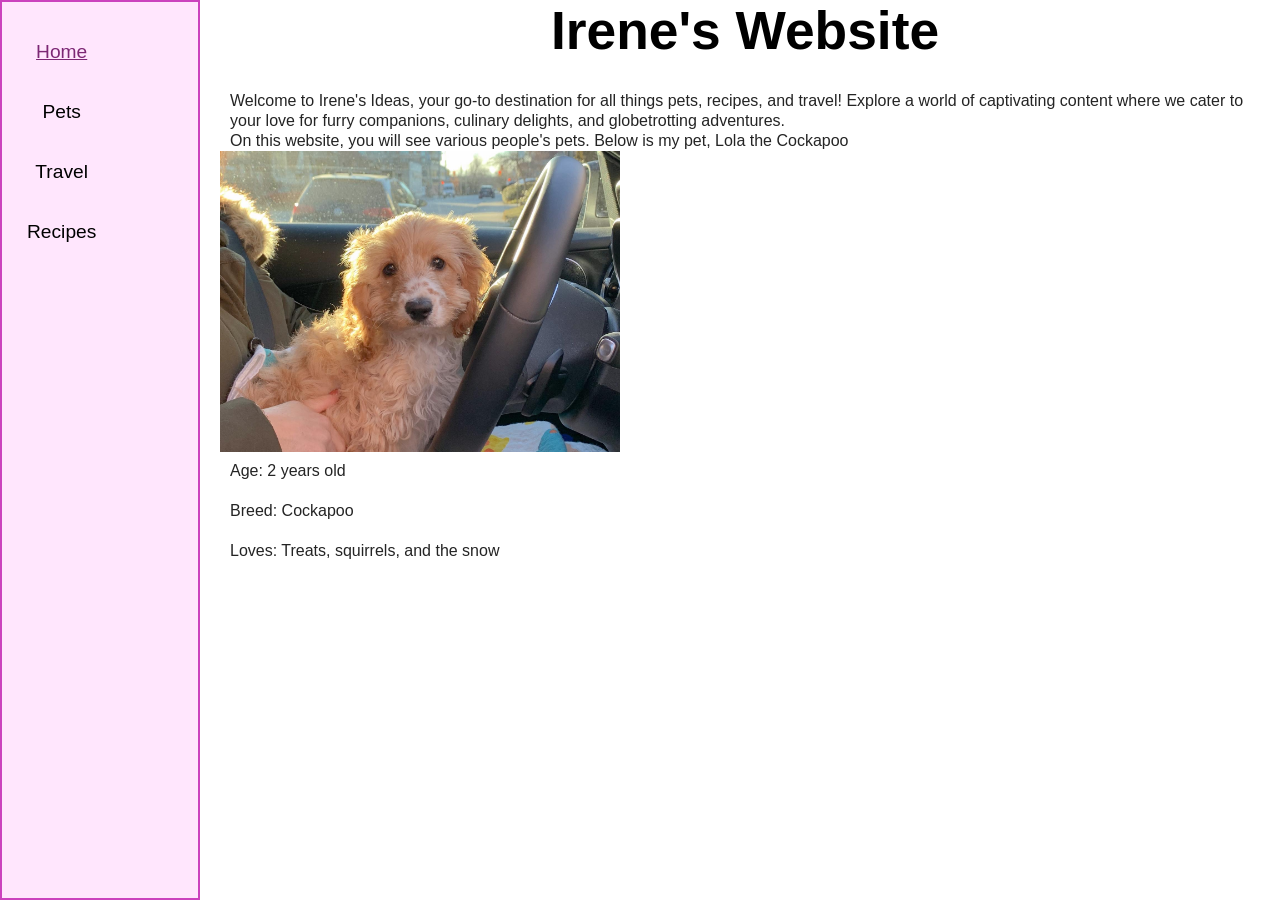
<file: index.html>
<!DOCTYPE html>
<html lang="en">
<head>
    <meta charset="UTF-8">
    <meta name="viewport" content="width=device-width, initial-scale=1.0">
    <link rel="stylesheet" href="css/reset.css">
    <link rel="stylesheet" href="css/style.css">
    <title>Pets</title>
</head>
<body>
    <a href="#main-content" id="skip">Skip to Main Content</a>
    <header>
        <nav>
            <ul>
                <li class = "active"><a href = "index.html">Home</a></li>
                <li><a href="pets.html">Pets</a></li>
                <li><a href="travel.html">Travel</a></li>
                <li><a href="recipes.html">Recipes</a></li>
            </ul>
        </nav>
      
    </header>
    <main id = "main-content">
        <h1>Irene's Website</h1>
<div class = "grid-1">
        <div>
            <p>Welcome to Irene's Ideas, your go-to destination for all things pets, recipes, and travel! Explore a world of captivating content where we cater to your love for furry companions, culinary delights, and globetrotting adventures. </p>

        </div>

<div>
    <p> On this website, you will see various people's pets. Below is my pet, Lola the Cockapoo</p>
    <img src = "images/lola.JPG" width = "400" alt = "Lola sitting on my mom's lap in the car.">
    <ul>
        <li>Age: 2 years old</li>
        <li>Breed: Cockapoo</li>
        <li>Loves: Treats, squirrels, and the snow</li>
    </ul>
</div>
</div>
            
            <!-- Jackie Wolf -->
    </main>
    
</body>
</html>
</file>
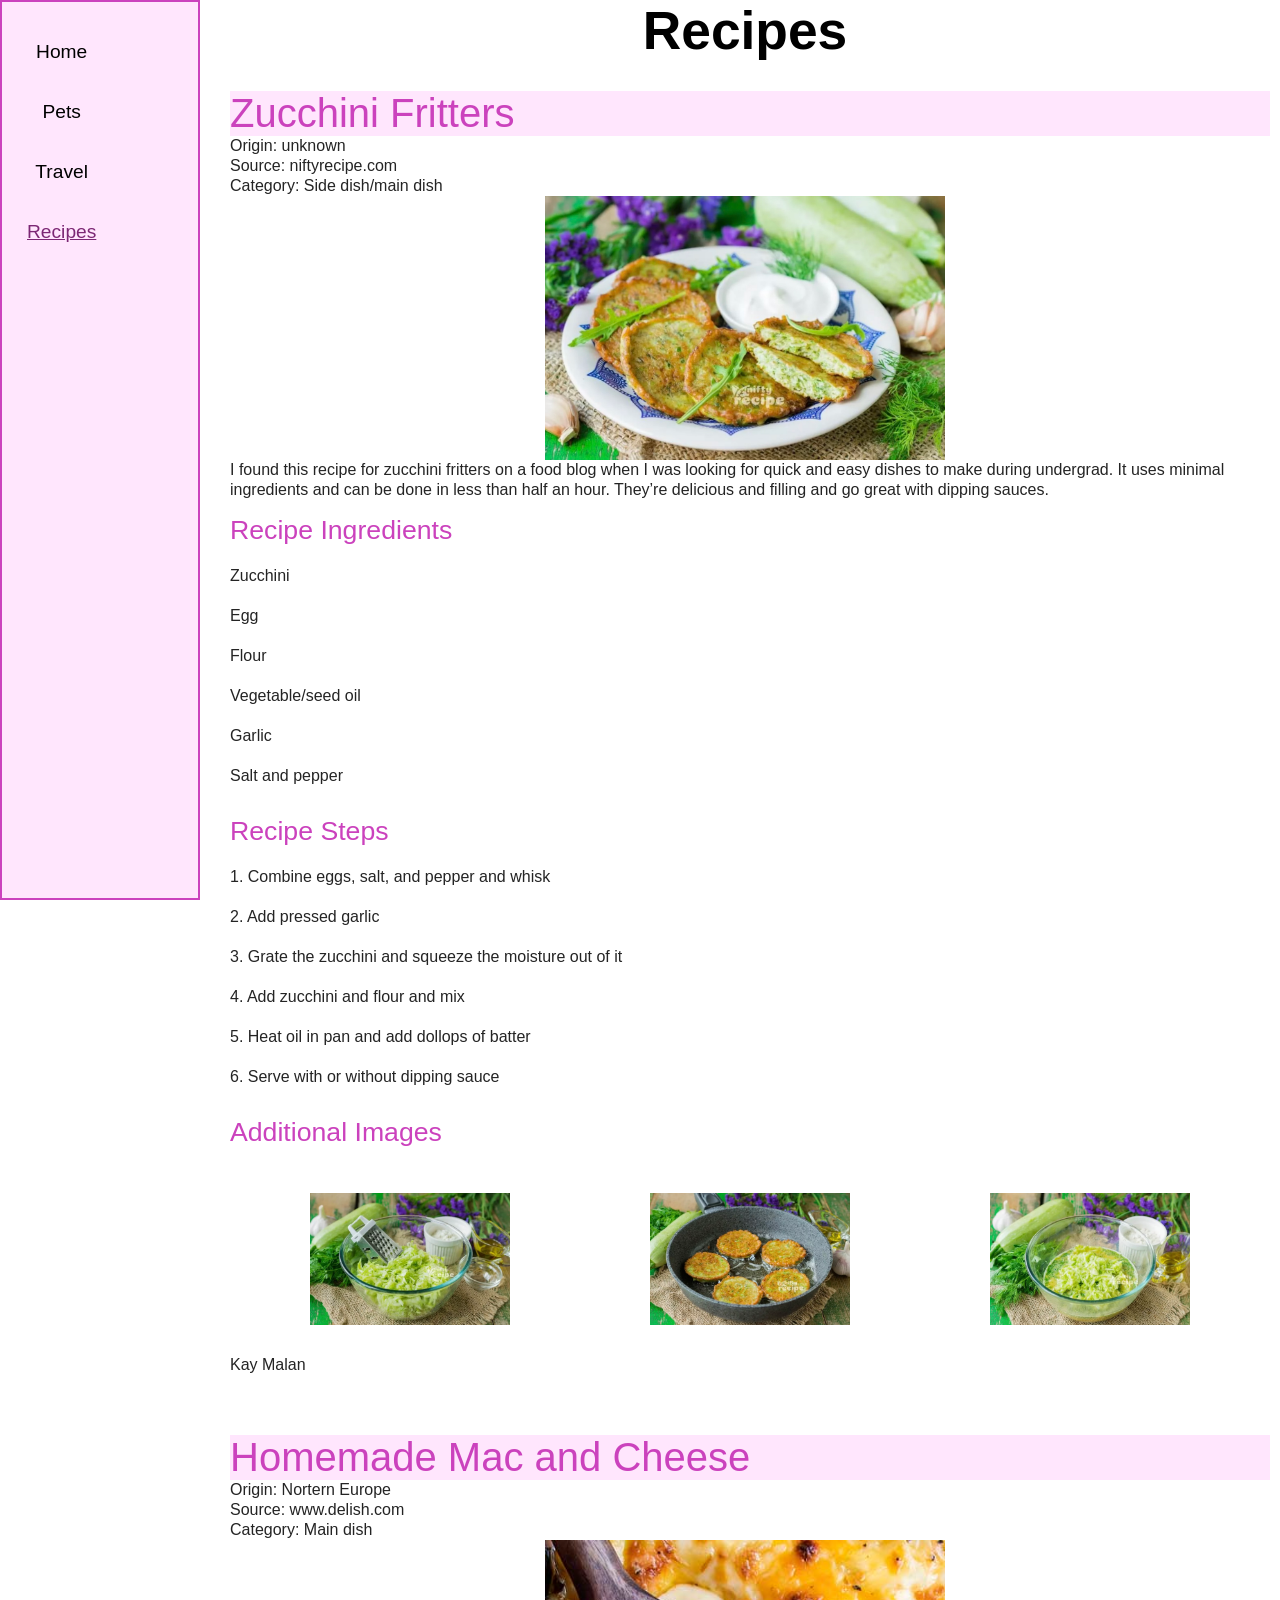
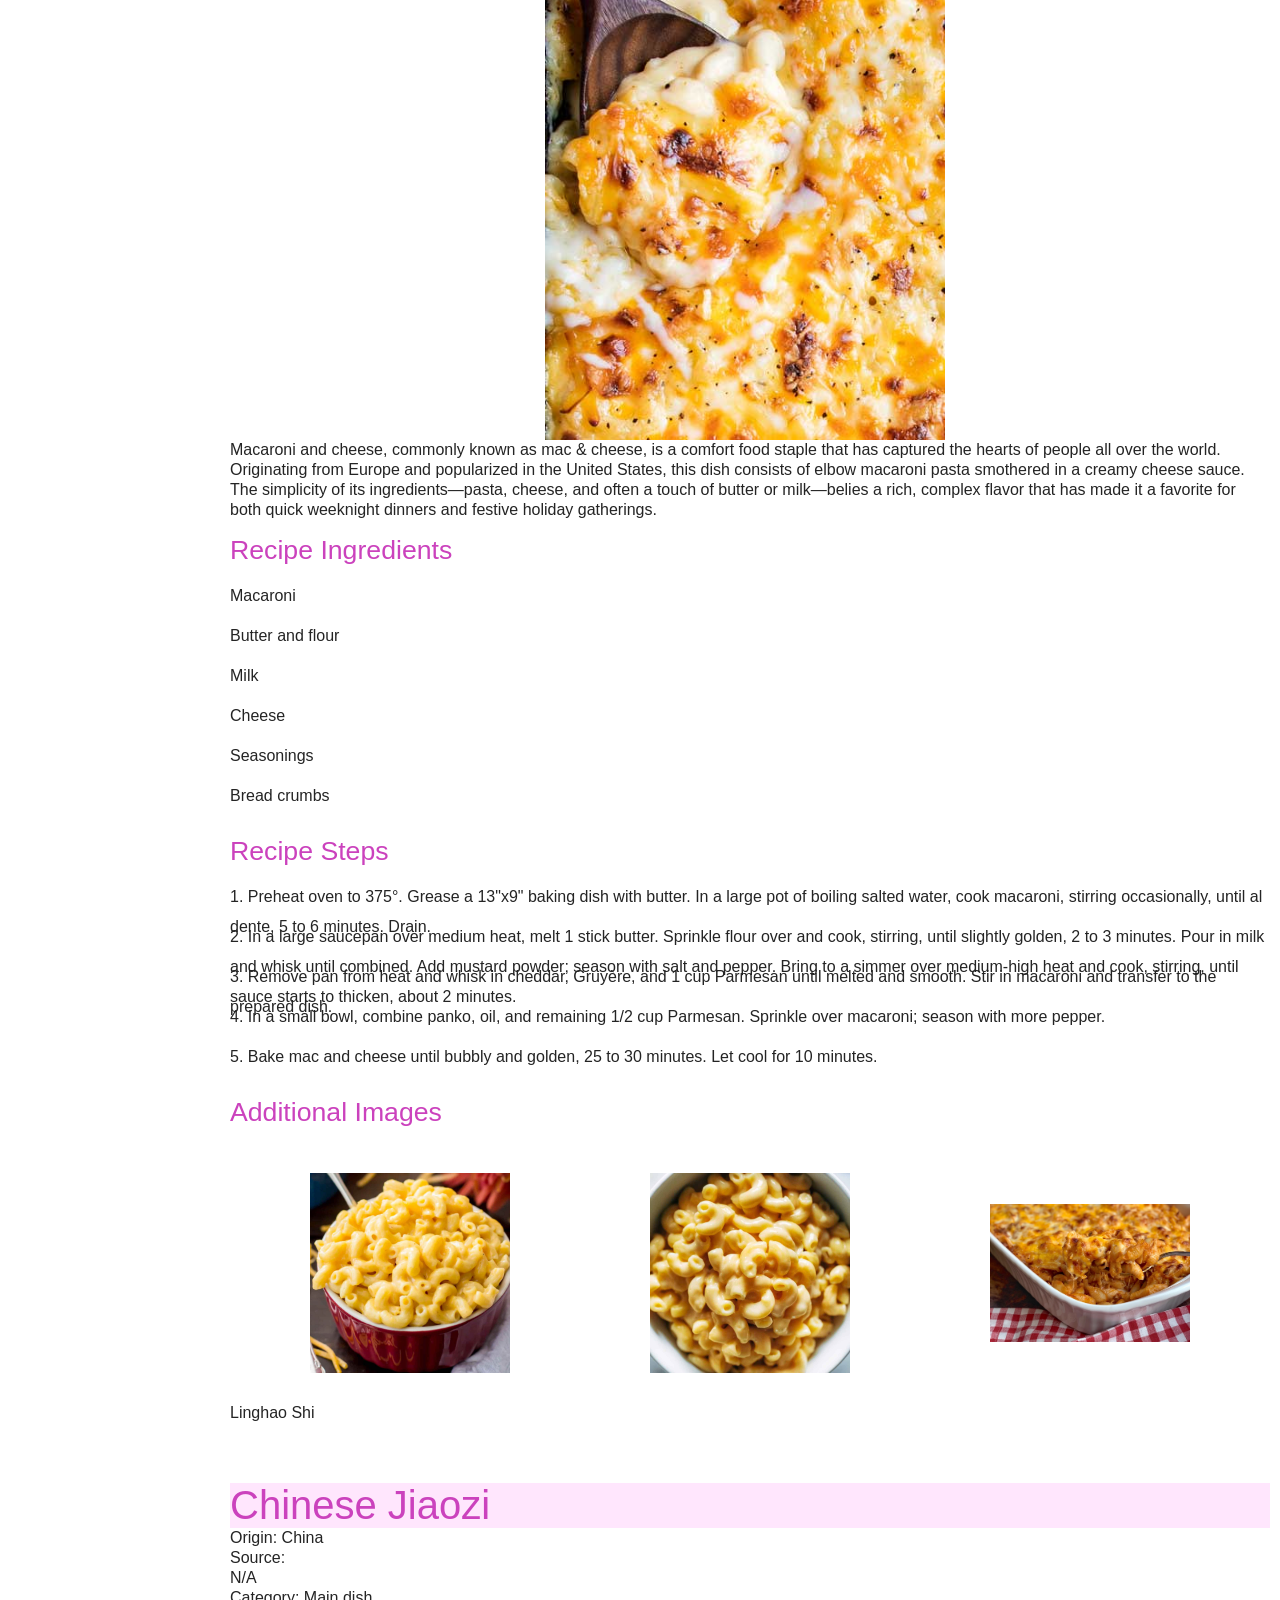
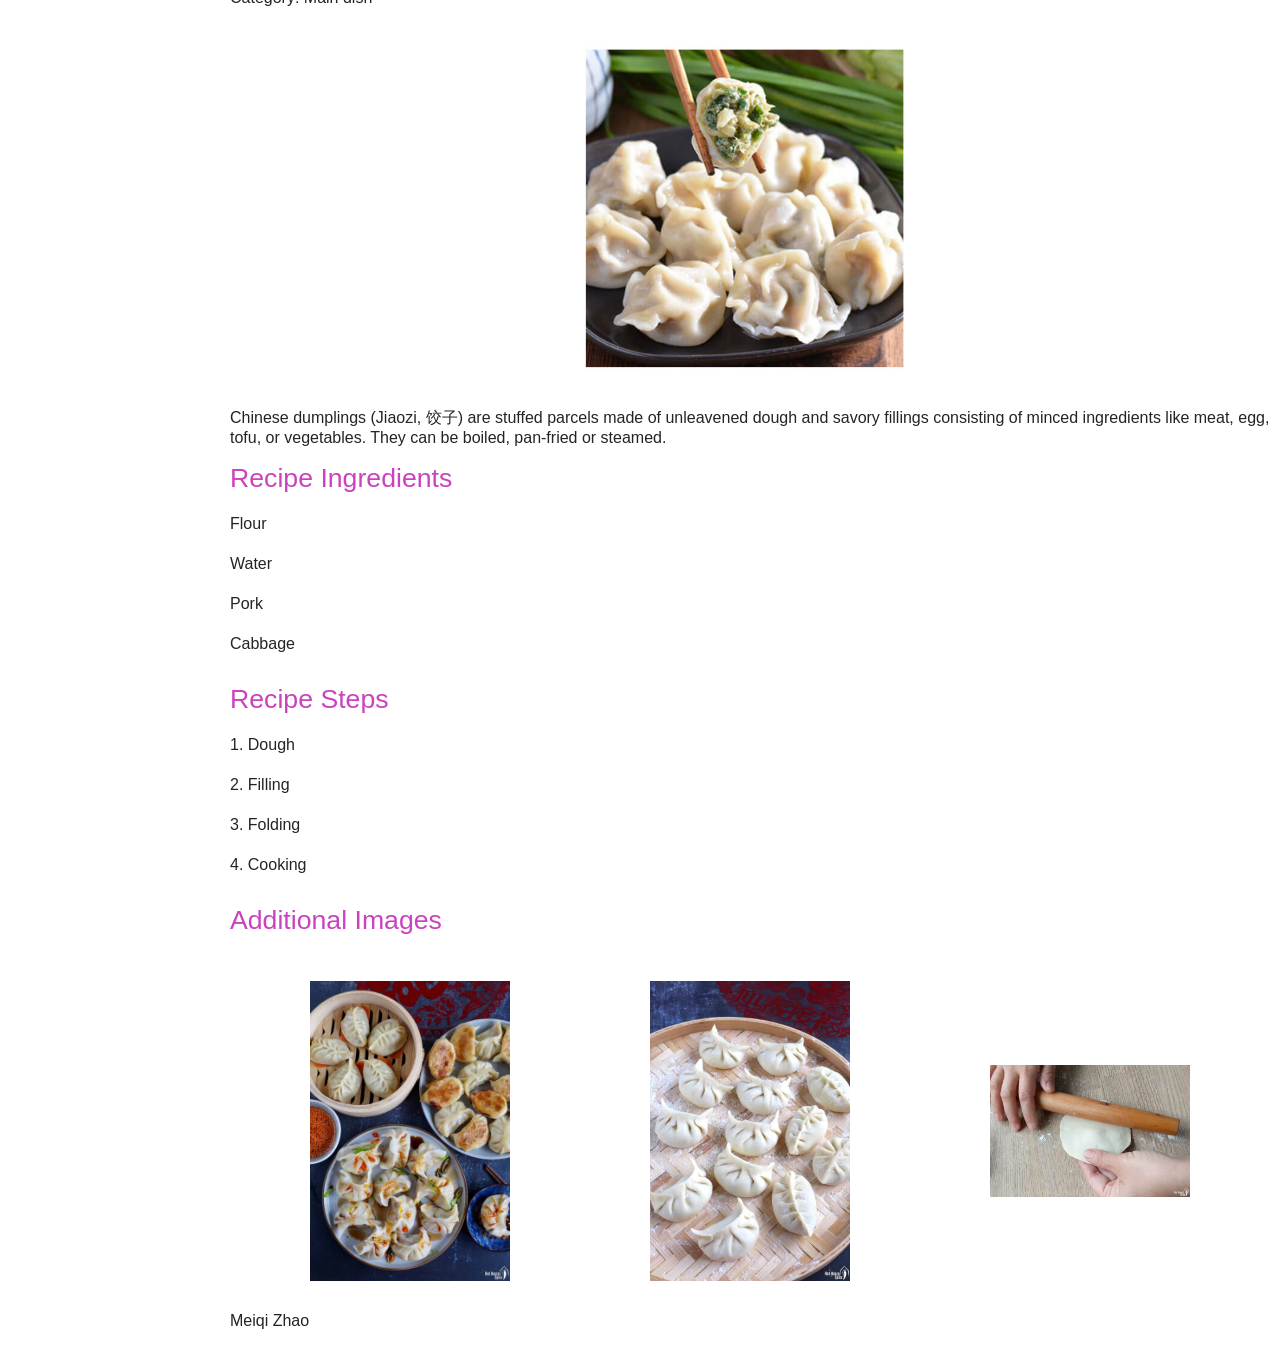
<file: recipes.html>
<!DOCTYPE html>
<html lang="en">
<head>
    <meta charset="UTF-8">
    <meta name="viewport" content="width=device-width, initial-scale=1.0">
    <link rel="stylesheet" href="css/reset.css">
    <link rel="stylesheet" href="css/style.css">
    <title>Pets</title>
</head>
<body>
    <a href="#main-content" id="skip" tabindex="0">Skip to Main Content</a>
    <nav>
        <ul>
            <li><a href="index.html">Home</a></li>
            <li><a href="pets.html">Pets</a></li>
            <li><a href="travel.html">Travel</a></li>
            <li class = "active"><a href="recipes.html">Recipes</a></li>
        </ul>
    </nav>

<main id = "main-content">
    <h1>Recipes</h1>
    <div class = "grid-1">
        <h2>Zucchini Fritters</h2>
        <p>Origin: unknown</p>
        <p>Source: niftyrecipe.com</p>
        <p>Category: Side dish/main dish</p>
        <img src = "images/Zucchini_fritters_1.jpeg" width ="400" alt = "Zucchini Fritters on white plate with dipping sauce">
        <p>I found this recipe for zucchini fritters on a food blog when I was looking for quick and easy dishes to make during undergrad. It uses minimal ingredients and can be done in less than half an hour. They’re delicious and filling and go great with dipping sauces.</p>
        <h3 class = "subsection">Recipe Ingredients</h3>
        <ol>
            <li>Zucchini</li>
            <li>Egg</li>  
            <li>Flour</li>    
            <li>Vegetable/seed oil</li>
            <li>Garlic</li>
            <li>Salt and pepper</li>
        </ol>        
        <h3 class = "subsection">Recipe Steps</h3>
        <ol>
            <li>1. Combine eggs, salt, and pepper and whisk</li>
            <li>2. Add pressed garlic</li>  
            <li>3. Grate the zucchini and squeeze the moisture out of it</li>    
            <li>4. Add zucchini and flour and mix</li>
            <li>5. Heat oil in pan and add dollops of batter</li>
            <li>6. Serve with or without dipping sauce</li>
        </ol>
        <h3 class = "subsection">Additional Images</h3>
       <div class = "grid-4">
            <img src = "images/Zucchini_fritters_2.jpeg" width ="200" alt = "Grated zucchini fritters">
            <img src = "images/Zucchini_fritters_3.jpeg" width ="200" alt = "Ingredients for zucchini fritters combined">
            <img src = "images/Zucchini_fritters_4.jpg" width ="200" alt = "Zucchini fritters in the pan cooking">
       </div>
        <p>Kay Malan</p>


    </div>

    <div class = "grid-1">
        <h2>Homemade Mac and Cheese</h2>
        <p>Origin: Nortern Europe</p>
        <p>Source: <a href ="https://www.delish.com/cooking/recipe-ideas/a44763401/mac-and-cheese-recipe/"> www.delish.com</a> </p>
        <p>Category: Main dish</p>
        <img src = "images/mac_cheese.jpg" width ="400" alt = "Close up of baked mac and cheese">
        <p>Macaroni and cheese, commonly known as mac & cheese, is a comfort food staple that has captured the hearts of people all over the world. Originating from Europe and popularized in the United States, this dish consists of elbow macaroni pasta smothered in a creamy cheese sauce. The simplicity of its ingredients—pasta, cheese, and often a touch of butter or milk—belies a rich, complex flavor that has made it a favorite for both quick weeknight dinners and festive holiday gatherings.</p>
        <h3 class = "subsection">Recipe Ingredients</h3>
        <ol>
            <li>Macaroni</li>
            <li>Butter and flour</li>  
            <li>Milk</li>    
            <li>Cheese</li>
            <li>Seasonings</li>
            <li>Bread crumbs</li>
        </ol>        
        <h3 class = "subsection">Recipe Steps</h3>
        <ol>
            <li>1. Preheat oven to 375°. Grease a 13"x9" baking dish with butter. In a large pot of boiling salted water, cook macaroni, stirring occasionally, until al dente, 5 to 6 minutes. Drain.</li>
            <li>2. In a large saucepan over medium heat, melt 1 stick butter. Sprinkle flour over and cook, stirring, until slightly golden, 2 to 3 minutes. Pour in milk and whisk until combined. Add mustard powder; season with salt and pepper. Bring to a simmer over medium-high heat and cook, stirring, until sauce starts to thicken, about 2 minutes.</li>  
            <li>3. Remove pan from heat and whisk in cheddar, Gruyère, and 1 cup Parmesan until melted and smooth. Stir in macaroni and transfer to the prepared dish.</li>    
            <li>4. In a small bowl, combine panko, oil, and remaining 1/2 cup Parmesan. Sprinkle over macaroni; season with more pepper.</li>
            <li>5. Bake mac and cheese until bubbly and golden, 25 to 30 minutes. Let cool for 10 minutes.</li>
        </ol>
        <h3 class = "subsection">Additional Images</h3>
<div class = "grid-4">
            <img src = "images/mac_cheese2.jpg" width ="200" alt = "Mac and cheese in red bowl">
            <img src = "images/mac_cheese3.jpg" width ="200" alt = "Mac and cheese in white bowl">
            <img src = "images/mac_cheese4.jpg" width ="200" alt = "Close up of baked mac and cheese in white dish">
</div>
        <p>Linghao Shi</p>


    </div>

    <div class = "grid-1">
        <h2>Chinese Jiaozi</h2>
        <p>Origin: China</p>
        <p>Source: <p> N/A </p>
        <p>Category: Main dish</p>
        <img src = "images/jiaozi.jpeg" width ="400" alt = "Chive dumplings in a bowl">
        <p>Chinese dumplings (Jiaozi, 饺子) are stuffed parcels made of unleavened dough and savory fillings consisting of minced ingredients like meat, egg, tofu, or vegetables. They can be boiled, pan-fried or steamed.</p>
        <h3 class = "subsection">Recipe Ingredients</h3>
        <ol>
            <li>Flour</li>
            <li>Water</li>  
            <li>Pork</li>    
            <li>Cabbage</li>
        </ol>        
        <h3 class = "subsection">Recipe Steps</h3>
        <ol>
            <li>1. Dough</li>
            <li>2. Filling</li>  
            <li>3. Folding</li>    
            <li>4. Cooking</li>
        </ol>
        <h3 class = "subsection">Additional Images</h3>
       <div class = "grid-4">
            <img src = "images/jiaozi2.jpeg" width ="200" alt = "Three plates of dumplings">
            <img src = "images/jiaozi3.jpeg" width ="200" alt = "Raw dumplings in a bamboo steamer">
            <img src = "images/jiaozi4.jpeg" width ="200" alt = "Dumpling skins being rolled">
       </div>

        <p>Meiqi Zhao</p>


    </div>

</main>
</file>
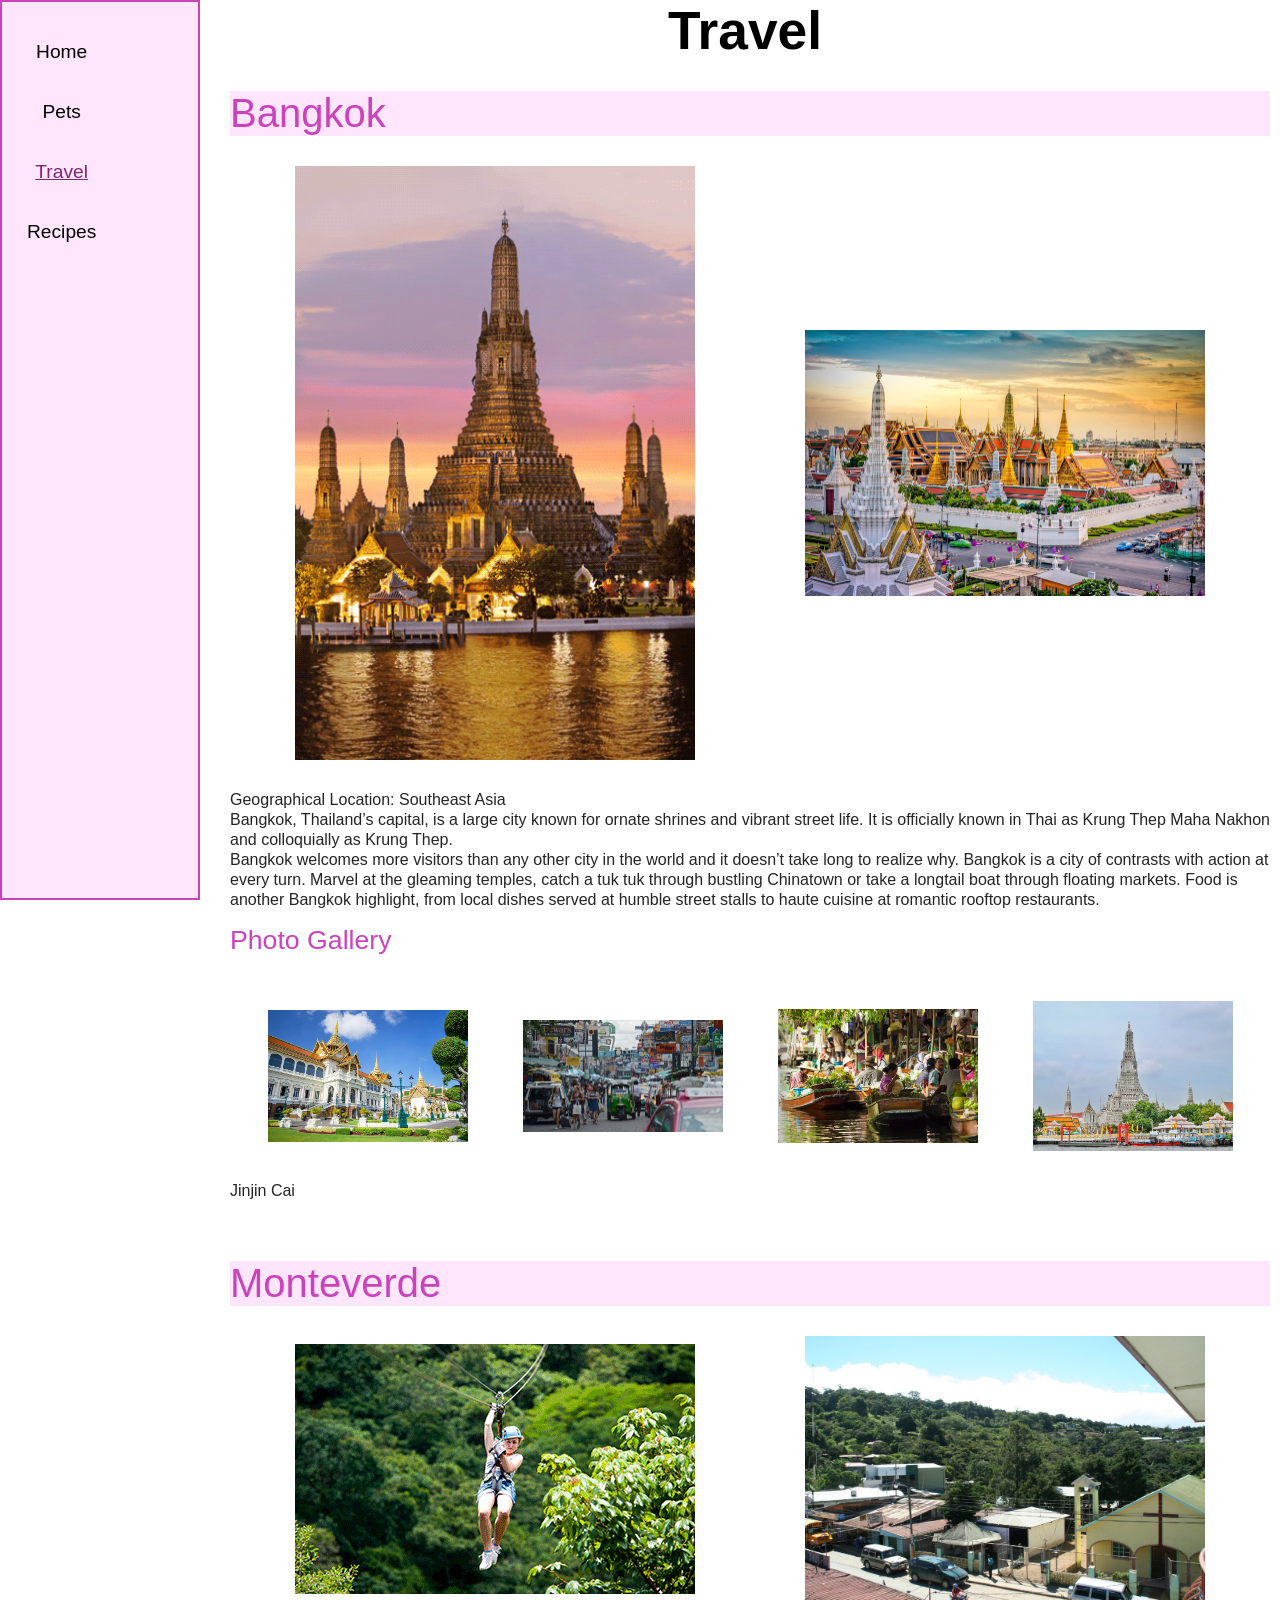
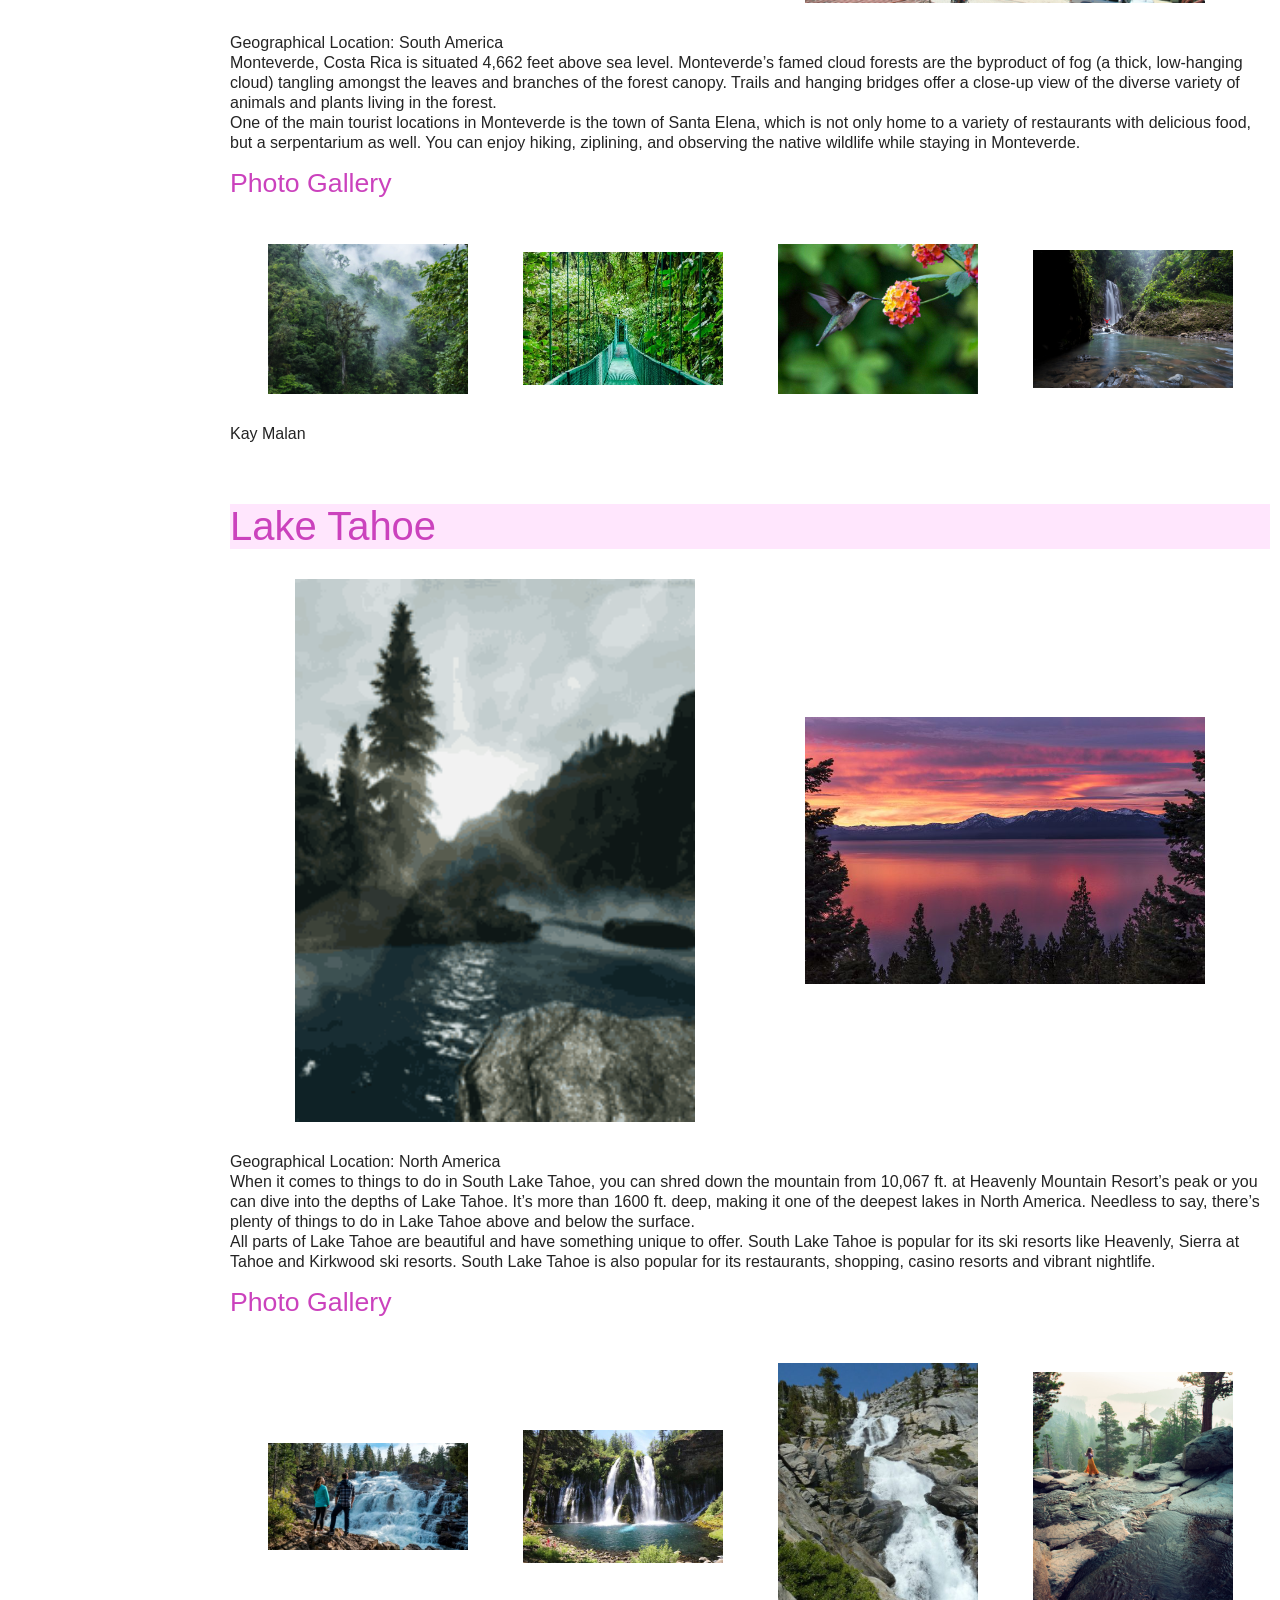
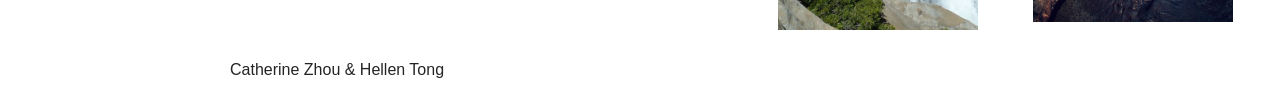
<file: travel.html>
<!DOCTYPE html>
<html lang="en">
<head>
    <meta charset="UTF-8">
    <meta name="viewport" content="width=device-width, initial-scale=1.0">
    <link rel="stylesheet" href="css/reset.css">
    <link rel="stylesheet" href="css/style.css">
    <title>Travel</title>
</head>
<body>
    <a href="#main-content" id="skip" tabindex="0">Skip to Main Content</a>
    <nav>
        <ul>
            <li><a href="index.html">Home</a></li>
            <li><a href="pets.html">Pets</a></li>
            <li class = "active"><a href="travel.html">Travel</a></li>
            <li><a href="recipes.html">Recipes</a></li>
        </ul>
    </nav>

<main id = "main-content">
    <h1>Travel</h1>
    <div class = "grid-1">
        <h2>Bangkok</h2>
        <div class = "grid-2">
            <img src="images/bangkok_gif.gif" width = "400" alt="Big temple in Bangkok">
            <img src="images/bangkok-nongif.jpeg" width = "400" alt="Colorful picture of Bangkok buildings">
        </div>
       
        <p>Geographical Location: Southeast Asia</p>
        <p>Bangkok, Thailand’s capital, is a large city known for ornate shrines and vibrant street life. It is officially known in Thai as Krung Thep Maha Nakhon and colloquially as Krung Thep.</p>
        <p>Bangkok welcomes more visitors than any other city in the world and it doesn’t take long to realize why. Bangkok is a city of contrasts with action at every turn. Marvel at the gleaming temples, catch a tuk tuk through bustling Chinatown or take a longtail boat through floating markets. Food is another Bangkok highlight, from local dishes served at humble street stalls to haute cuisine at romantic rooftop restaurants.</p>
        
        <h3 class = "subsection">Photo Gallery</h3>
            <div class = "grid-3">
                <img src="images/grand_palace.jpeg" width ="200" alt = "White palace with gold and orange roofs">
                <img src="images/khao_san_road.jpeg" width ="200" alt="Busy road with a lot of storefronts and signs">
                <img src="images/khlong _lat_mayom.jpeg" width ="200" alt = "People in boats on river shopping at the riverside markets">
                <img src="images/wat_arun.jpeg" width ="200" alt = "Big temple at the waterfront">
            </div>
            <p> Jinjin Cai</p>
    </div>


    <div class = "grid-1">
        <h2>Monteverde</h2>
        <div class = "grid-2">
            <img src="images/Monteverde.gif" width = "400" alt="Ziplining, kayaking, rainforest">
            <img src="images/Monteverde_skyline.jpeg" width = "400" alt="Monteverde skyline during the day">
        </div>
       
        <p>Geographical Location: South America</p>
        <p>Monteverde, Costa Rica is situated 4,662 feet above sea level. Monteverde’s famed cloud forests are the byproduct of fog (a thick, low-hanging cloud) tangling amongst the leaves and branches of the forest canopy. Trails and hanging bridges offer a close-up view of the diverse variety of animals and plants living in the forest.</p>   
        <p>One of the main tourist locations in Monteverde is the town of Santa Elena, which is not only home to a variety of restaurants with delicious food, but a serpentarium as well. You can enjoy hiking, ziplining, and observing the native wildlife while staying in Monteverde. </p>
        
        <h3 class = "subsection">Photo Gallery</h3>
       <div class = "grid-3">
                <img src="images/Monteverde_cloud_forest.jpeg" width ="200" alt = "Clouds rolling through a line of trees.">
                <img src="images/Monteverde_hanging_bridges.jpeg" width ="200" alt="An image of a bridge hanging above the cloud forest canopy in Monteverde.">
                <img src="images/Monteverde_hummingbirds.jpeg" width ="200" alt = "A hummingbird with green feathers drinking from a pink and orange flower.">
                <img src="images/Monteverde_el_tigre_waterfalls.jpeg" width ="200" alt = "A person in red standing in front of one of El Tigre’s four waterfalls.">
              
       </div>
            <p> Kay Malan</p>
    </div>

    <div class = "grid-1">
        <h2>Lake Tahoe</h2>
        <div class = "grid-2">
            <img src="images/Lake_Tahoe.gif" width = "400" alt="River with trees">
            <img src="images/Lake_Tahoe_sunset.jpg" width = "400" alt="Lake Tahoe Sunset">
        </div>
        
        <p>Geographical Location: North America</p>
        <p>When it comes to things to do in South Lake Tahoe, you can shred down the mountain from 10,067 ft. at Heavenly Mountain Resort’s peak or you can dive into the depths of Lake Tahoe. It’s more than 1600 ft. deep, making it one of the deepest lakes in North America. Needless to say, there’s plenty of things to do in Lake Tahoe above and below the surface.</p>
        <p>All parts of Lake Tahoe are beautiful and have something unique to offer. South Lake Tahoe is popular for its ski resorts like Heavenly, Sierra at Tahoe and Kirkwood ski resorts. South Lake Tahoe is also popular for its restaurants, shopping, casino resorts and vibrant nightlife.</p>
        
        <h3 class = "subsection">Photo Gallery</h3>
           <div class = "grid-3">
                <img src="images/Lake_Tahoe_waterfall.jpg" width ="200" alt = "Hikers watching waterfall">
                <img src="images/Lake_Tahoe_waterfall2.jpg" width ="200" alt="Waterfall among trees.">
                <img src="images/Lake_Tahoe_waterfall3.jpg" width ="200" alt = "Winding and twisting waterfall">
                <img src="images/lake-tahoe-eagle-falls.jpg" width ="200" alt = "Hiker at the edge of cliff">  
           </div>

            <p>Catherine Zhou & Hellen Tong</p>
    </div>
    



</main>
</file>
<file: css/style.css>
nav {
    border: 2px solid rgb(105, 30, 97);
    background-color: rgb(255, 230, 253);
    list-style-type: none;
    text-align: center;
    padding-bottom: 20px;
    padding-top: 20px;
    font-family:'Segoe UI', Tahoma, Geneva, Verdana, sans-serif;
}

nav ul{
    display:inline-block;
}

nav li{
    display: grid;
    grid-template-rows: 1fr;
    height: auto;
    color:rgb(0, 0, 0);
}


h1{
    font-size: 40pt;
    font-family:'Segoe UI', Tahoma, Geneva, Verdana, sans-serif;
    text-align: center;
    font-weight: bold;
    margin-left: 10px;
}

h2{
    font-size: 30pt;
    font-family:'Segoe UI', Tahoma, Geneva, Verdana, sans-serif;
    color:rgb(203, 66, 189);
    background-color: rgb(255, 230, 253);
    margin-left: 10px;
    
}

h3{
    font-size: 20pt;
    font-family:'Segoe UI', Tahoma, Geneva, Verdana, sans-serif;
    color:rgb(0, 0, 0);
    margin-left: 10px;
}

p{
    line-height: 15pt;
    font-family:'Segoe UI', Tahoma, Geneva, Verdana, sans-serif;
    color:rgb(36, 36, 36);
    margin-left: 10px;
    }

img{
    display: inline-block;
    margin: auto;
}

span.a{
    display: inline-block;
    margin-left: auto;
}

main li{
    line-height: 30px;
    font-family:'Segoe UI', Tahoma, Geneva, Verdana, sans-serif;
    color:rgb(36, 36, 36);
    margin-left: 10px;
}
.active {
    color:rgb(124, 39, 116);
    text-decoration: underline;
}

.grid-1 {
    display: grid;
    grid-template-columns: 1fr;
    padding: 30px 10px 30px 10px; 
    margin-left: 10px;
    }

.grid-2{
    display: grid;
    grid-template-columns: 2fr 2fr;
    padding: 30px 10px 30px 10px; 
    margin-left: 10px;
}

.grid-3{
    display: inline-grid;
    grid-template-columns: 2fr 2fr 2fr 2fr;
    padding: 30px 10px 30px 10px; 
    margin-left: 10px;
}

.grid-4{
    display: grid;
    grid-template-columns: 2fr 2fr 2fr;
    padding: 30px 10px 30px 10px; 
    margin-left: 10px;
}

.subsection{
    padding-top: 15px;
    padding-bottom: 15px;
    color: rgb(203, 66, 189);
    margin-left: 10px;
}

#skip {
    position: absolute;
    top: -9999px;
    left: -9999px;
    background-color: rgb(199, 199, 199);
    color: black;
}


a[href= '#main']{
    position: absolute;
    left: 0;
    top: 0;
    transform: translateY(-100%);
    transition: transform 0.3s;

}


a[href= '#main']:focus {
    transform: translateY(0%);

}

.thumbnail{
    border: 20px solid white;
}


#skip:focus{
    left: 2000px;
    }


.img-trans {
    transition: transform 1s ease;
}

.img-trans:hover {
    transform: translateX(300px);
}

.gifs {
    display:inline;
}

@media (prefers-reduced-motion: reduce) {
    .transition-header {
        transition: none;
    }

    .gifs {
        display:none;
    }
}


/* Tablet View */

@media screen and (min-width: 900px) and (max-width: 1399px){

    body {
        background-color: white;
        color: rgb(0, 0, 0);
        font-family: Arial, Helvetica, sans-serif;
        padding-left: 200px;
    }
        
    nav {
        border: 2px solid rgb(203, 66, 189);
        position: fixed; 
        top: 0; 
        left: 0; 
        width: 200px; 
        height: 100%; 
        display: flex; 
        flex-direction: column; 
        align-items: flex-start; 
        padding-top: 20px; 
    }
    
    li {
        height: 40px;
        line-height:10px;
        color: pink;
    }
    
    ol {
        line-height: 10px;
    }

    nav a {
        background-color: rgb(255, 230, 253);
        padding: 15px;
        margin: 10px;   
        font-size:larger;
        display: block; 
        text-decoration: none; 
    }
    

}

/* Desktop View */

@media screen and (min-width: 1400px){

    body{
        background-color: white;  
        color: rgb(203, 66, 189);
    }
    
    h1{
        font-size: 50px;
        font-family: Verdana, Geneva, Tahoma, sans-serif;
        text-align: center;
    }

    h2{
        font-size: x-large;
        font-family: Verdana, Geneva, Tahoma, sans-serif;
        text-align: center;
    }
    
    h3{
        font-size: medium;
        font-family: Verdana, Geneva, Tahoma, sans-serif;
        color:rgb(203, 66, 189)
    }
    
    p{
    line-height: 32px;
    }
    
    img{
        width: 500px;
    }
    
    span.a{
        display: inline-block;
        margin-left: 50px;
    }
    
    nav{
        border: 2px solid rgb(203, 66, 189)
    }
    
    li{
        display: inline-block;
        height: 10px;
        color: pink
    }
    
    nav a{
        background-color: rgb(255, 255, 255);
        padding: 5px;
        margin: 10px;    
    }
    
    a{
        text-align: underline;
        border: solid rgb(174, 174, 197);
    }
    
    
    .thumbnail{
        border: 20px solid white;
    }
    
    .grid-container {
        display: grid;
        grid-template-columns: 2fr 2fr;
        grid-template-rows: 2fr 2fr;
    }
    
    .horiz-container {
        display: grid;
        grid-template-columns: repeat(5, 1fr);
        grid-gap: 15px;
    }
    
    .vert-container {
        display: grid;
        grid-template-columns: 3fr 2fr; 
        
    }
    
    .vert-container img:nth-child(1) {
        grid-row: 1 / span 2; 
        width: 100%;
        height: auto;
    }
    
    .vert-container img:nth-child(2), .vert-container img:nth-child(3) {
        width: 100%;
        height: auto;
    }
    
    
    }
</file>
